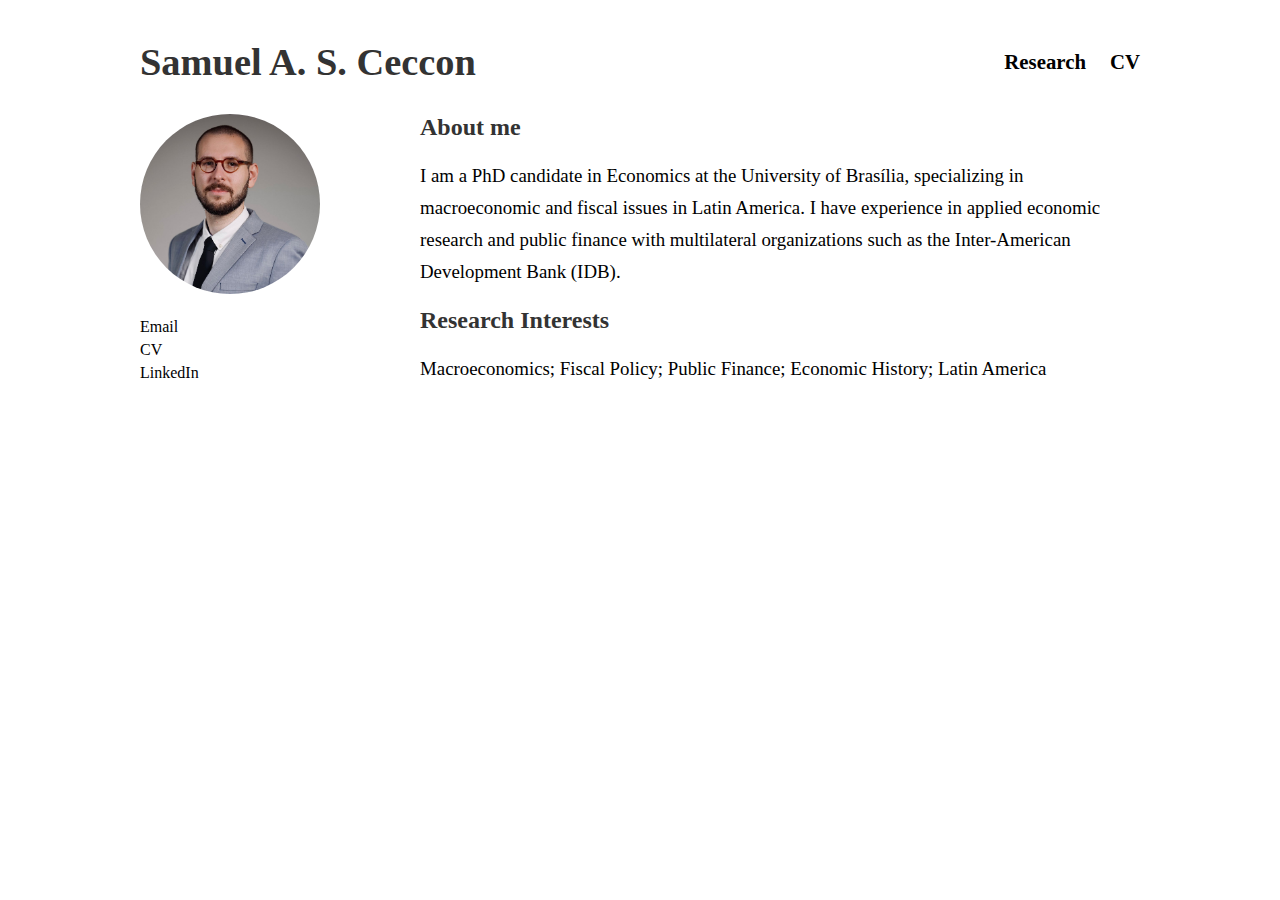
<file: index.html>
<!DOCTYPE html>
<html lang="en">
<head>
  <meta charset="UTF-8">
  <meta name="viewport" content="width=device-width, initial-scale=1.0">
  <title>Samuel A. S. Ceccon</title>
  <style>
    body { 
      font-family: "Times New Roman", Times, serif; 
      margin: 0; 
      padding: 40px;
      background-color: #fff;
      display: flex;
      justify-content: center; /* centraliza horizontalmente */
    }

    .wrapper {
      max-width: 1000px;
      width: 100%;
    }

    nav a { 
      margin-left: 20px; 
      text-decoration: none; 
      color: black; 
      font-size: 1.3em; /* maior */
      font-weight: bold; 
    }

    h1, h2 { 
      color: #333; 
      margin: 0; 
    }

    /* Header com nome à esquerda e menu à direita */
    .header {
      display: flex;
      justify-content: space-between;
      align-items: center;
      margin-bottom: 30px;
    }
    .header h1 {
      font-size: 2.4em;
    }

    /* Layout principal: duas colunas */
    .container {
      display: flex;
      gap: 40px;
    }

    /* Coluna esquerda */
    .sidebar {
      flex: 1;
      max-width: 250px;
    }
    .sidebar img {
      border-radius: 50%; 
      width: 180px;
      height: 180px;
      object-fit: cover; 
      object-position: top center; 
      margin-bottom: 15px;
    }
    .contact-links {
      text-align: left; 
    }
    .contact-links a {
      display: block;
      margin: 5px 0;
      text-decoration: none;
      color: black;
      font-weight: normal;
    }

    /* Coluna direita */
    .main {
      flex: 3;
    }

    /* aumenta só o texto dos parágrafos (não títulos) */
    .main p {
      font-size: 1.18em; /* um pouco maior */
      line-height: 1.7;  /* espaçamento maior para leitura */
    }    
  </style>
</head>
<body>
  <div class="wrapper">
    <div class="header">
      <h1>Samuel A. S. Ceccon</h1>
      <nav>
        <a href="#research-interests">Research</a>
        <a href="CV_site.pdf" target="_blank">CV</a>
      </nav>
    </div>

    <div class="container">
      <!-- Coluna esquerda -->
      <aside class="sidebar">
        <img src="foto.jpeg" alt="Samuel Ceccon">
        <div class="contact-links">
          <a href="mailto:samuelsceccon@gmail.com">Email</a>
          <a href="CV_site.pdf" target="_blank">CV</a>
          <a href="https://www.linkedin.com/in/samuelceccon/" target="_blank">LinkedIn</a>
        </div>
      </aside>

      <!-- Coluna direita -->
      <main class="main">
        <section id="about">
          <h2>About me</h2>
          <p>I am a PhD candidate in Economics at the University of Brasília, specializing in macroeconomic and fiscal issues in Latin America. I have experience in applied economic research and public finance with multilateral organizations such as the Inter-American Development Bank (IDB).</p>
        </section>

        <section id="research-interests">
          <h2>Research Interests</h2>
          <p>Macroeconomics; Fiscal Policy; Public Finance; Economic History; Latin America</p>
        </section>
      </main>
    </div>
  </div>
</body>
</html>
</file>
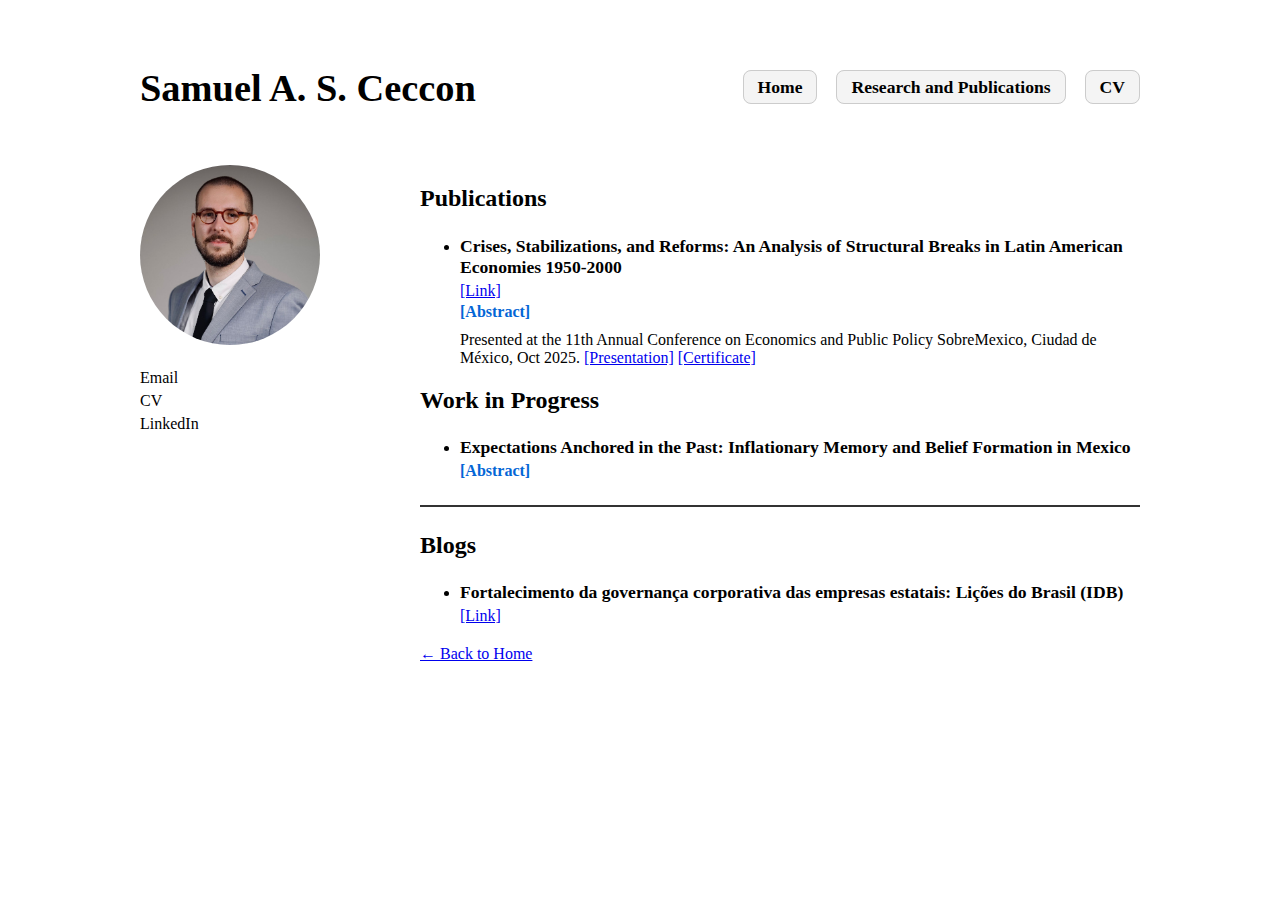
<file: research.html>
<!DOCTYPE html>
<html lang="en">
<head>
  <meta charset="UTF-8">
  <meta name="viewport" content="width=device-width, initial-scale=1.0">
  <title>Samuel A. S. Ceccon - Research</title>
  <style>
    body { 
      font-family: "Times New Roman", Times, serif; 
      margin: 40px auto; 
      max-width: 1000px; 
    }
    nav a { 
      margin-left: 15px; 
      text-decoration: none; 
      color: black; 
      font-size: 1.1em;
      font-weight: bold;
      background-color: #f4f4f4;
      padding: 6px 14px;
      border-radius: 8px;
      border: 1px solid #ccc;
      transition: background-color 0.2s, transform 0.1s;
    }

    nav a:hover { 
      background-color: #eaeaea; 
      transform: translateY(-1px);
}
    }
    h1, h2, h4 { 
      color: #333; 
      margin: 0 0 10px 0; 
    }
    h4 { font-size: 1.1em; }

    /* Header */
    .header {
      display: flex;
      justify-content: space-between;
      align-items: center;
      margin-bottom: 30px;
    }
    .header h1 { font-size: 2.4em; }

    /* Layout principal */
    .container { display: flex; gap: 40px; flex-wrap: wrap; }

    .sidebar { flex: 1; max-width: 250px; }
    .sidebar img {
      border-radius: 50%;
      width: 180px;
      height: 180px;
      object-fit: cover;
      object-position: top center;
      margin-bottom: 15px;
    }
    .contact-links { text-align: left; }
    .contact-links a { display: block; margin: 5px 0; text-decoration: none; color: black; }

    .main { flex: 3; min-width: 300px; }
    .main p { font-size: 1em; line-height: 1.6; margin: 5px 0; }

    /* Linhas separadoras */
    hr {
      border: none;
      height: 1.5px;
      background-color: #333;
      margin: 25px 0;
    }

    /* Details sem setinha e com menos espaço */
    details.no-arrow {
      margin-top: 3px;
      margin-bottom: 10px;
    }
    details.no-arrow summary {
      list-style: none;
      cursor: pointer;
      display: inline;
      margin: 0;
      padding: 0;
      font-weight: bold;
      color: #0366d6;
    }
    details.no-arrow summary::-webkit-details-marker { display: none; }
    details.no-arrow summary::marker { content: ""; }

    /* Lista com menos espaço entre itens */
    ul li { margin-bottom: 10px; }
        /* Diminui o espaço entre o título do trabalho e o link [Abstract] */
    li h4 {
      margin-bottom: 4px; /* valor menor que o padrão (normalmente ~10px) */
    }
  </style>
</head>
<body>
  <!-- Cabeçalho -->
  <div class="header">
    <h1>Samuel A. S. Ceccon</h1>
    <nav>
      <a href="https://samuelceccon.github.io/">Home</a>
      <a href="research.html">Research and Publications</a>
      <a href="CV_site.pdf" target="_blank">CV</a>
    </nav>
  </div>

  <!-- Layout principal -->
  <div class="container">
    <!-- Coluna esquerda -->
    <aside class="sidebar">
      <img src="foto.jpeg" alt="Samuel Ceccon">
      <div class="contact-links">
        <a href="mailto:samuelsceccon@gmail.com">Email</a>
        <a href="CV_site.pdf" target="_blank">CV</a>
        <a href="https://www.linkedin.com/in/samuelceccon/" target="_blank">LinkedIn</a>
      </div>
    </aside>

    <!-- Coluna direita -->
    <main class="main">
      <section id="research">

        <h2>Publications</h2>
        <ul>
           <li>
            <h4>Crises, Stabilizations, and Reforms: An Analysis of Structural Breaks in Latin American Economies 1950-2000</h4>
             <a href="https://ecodagraduacao.com.br/index.php/ecodagraduacao/issue/view/23" target="_blank">[Link]</a>
             <details class="no-arrow"> <summary>[Abstract]</summary>
              <p>This paper identifies major structural breaks in the macroeconomic trajectories of Argentina, Brazil, Chile, and Mexico between 1950 and 2000. Using real GDP and capital stock data from Penn World Table 10.01, it applies the Bai and Perron (2003) methodology, which endogenously detects multiple breakpoints in time series. The results reveal shared turning points—especially in the early 1980s, amid the debt crisis and rising U.S. interest rates—but also highlight the role of domestic factors such as political transitions and institutional reforms. By combining consistent macroeconomic indicators with a robust econometric approach, the study offers a comparative historical perspective on how global shocks and national shifts jointly shaped Latin America’s economic path.</p>
            </details>
            Presented at the 11th Annual Conference on Economics and Public Policy SobreMexico, Ciudad de México, Oct 2025.
            <a href="Crises, Stabilizations, and Reforms_ES.pdf" target="_blank">[Presentation]</a> <a href="Crises, Stabilizations, and Reforms_ES_certificate.jpeg" target="_blank">[Certificate]</a>
          </li>
        </ul>
      </section>
        
        <h2>Work in Progress</h2>
        <ul>
          <li>
            <h4>Expectations Anchored in the Past: Inflationary Memory and Belief Formation in Mexico</h4> 
            <details class="no-arrow">
              <summary>[Abstract]</summary>
              <p>Latin America’s history has been marked by episodes of high inflation and economic crises, leaving lasting imprints on the region’s economies. Mexico represents a compelling case, given its recurrent periods of inflationary volatility. This paper examines whether such experiences continue to shape expectations today. Specifically, it investigates whether past inflation episodes in Mexico affect individuals’ current views about future price dynamics, using an Inflation Exposure Index (IEI) that weights years according to the intensity of inflation each person has lived through. To address this question, the study relies on microdata from the Encuesta Nacional sobre Confianza del Consumidor (ENCO), conducted by the Instituto Nacional de Estadística y Geografía (INEGI). Respondents are asked how they expect prices to behave over the next 12 months compared with the previous 12 months, with answers ranging from 1 (“decrease a lot”) to 6 (“increase a lot”). Employing an ordered probit model, the results show that individuals with greater exposure to high-inflation periods are more likely to predict that prices will “increase a lot”. Moreover, the analysis uncovers heterogeneity: women, older respondents, and those with lower educational attainment tend to hold more pessimistic views about inflation. The findings align with existing literature on the persistence of inflationary memories and highlight their policy relevance. Understanding how demographic and experiential factors shape expectation formation is crucial for central banks. These dynamics complicate the management of credibility and the transmission of monetary policy, while underscoring the need for communication strategies tailored to diverse groups of economic agents.</p>
            </details>
          </li>
        </ul>

        <hr>

        <h2>Blogs</h2>
        <ul>
          <li>
            <h4>Fortalecimento da governança corporativa das empresas estatais: Lições do Brasil (IDB)</h4>
            <a href="https://blogs.iadb.org/gestion-fiscal/pt-br/governanca-empresas-estatais/" target="_blank">[Link]</a>
          </li>
        </ul>
      </section>

      <p><a href="index.html">← Back to Home</a></p>
    </main>
  </div>
</body>
</html>
</file>
